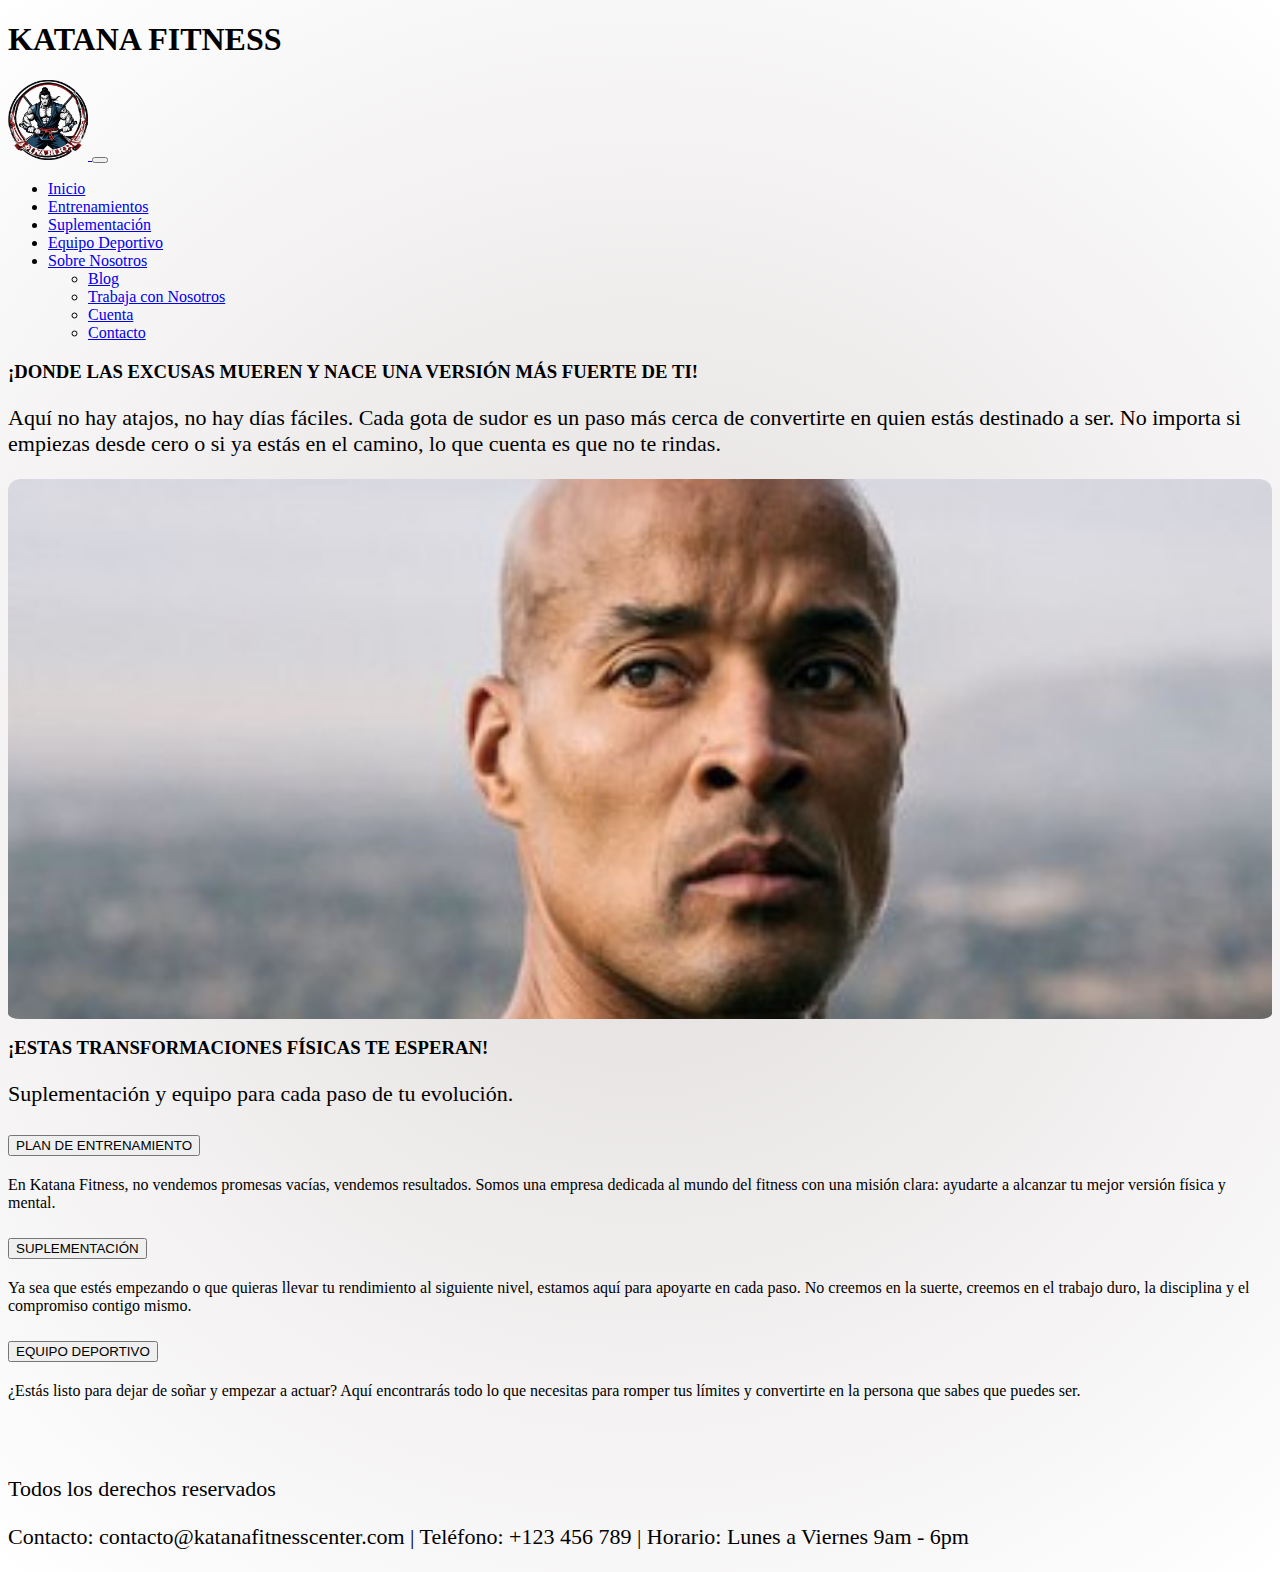
<file: Katana_Fitness/index.html>
<!DOCTYPE html>
<html lang="en">
<head>
    <meta charset="UTF-8">
    <meta name="viewport" content="width=device-width, initial-scale=1.0">
    <title>BS-Katana Fitness</title>
    <link rel="icon" href="img/foto_1_logo.png">
    <link rel="stylesheet" href="css/index.css">
    <link href="https://cdn.jsdelivr.net/npm/bootstrap@5.3.5/dist/css/bootstrap.min.css" rel="stylesheet" integrity="sha384-SgOJa3DmI69IUzQ2PVdRZhwQ+dy64/BUtbMJw1MZ8t5HZApcHrRKUc4W0kG879m7" crossorigin="anonymous">

</head>
<body>
    <header class="bg-dark text-white text-center py-4">
        <div class="d-flex justify-content-center align-items-center">

            <h1 class="m-0">KATANA FITNESS</h1>

        </div>
    </header>
    <nav class="navbar navbar-expand-md bg-body-tertiary sticky-top">
        <div class="container-fluid">
          <a class="navbar-brand" href="#">
            <img src="img/foto_1_logo.png" alt="Bootstrap" width="80px" height="80px">
          </a>
          <button class="navbar-toggler" type="button" data-bs-toggle="collapse" data-bs-target="#navbarNavDropdown" aria-controls="navbarNavDropdown" aria-expanded="false" aria-label="Toggle navigation">
            <span class="navbar-toggler-icon"></span>
          </button>
          <div class="collapse navbar-collapse" id="navbarNavDropdown">
            <ul class="navbar-nav">
              <li class="nav-item me-2">
                <a class="nav-link active" aria-current="page" href="#">Inicio</a>
              </li>
              <li class="nav-item me-2">
                <a class="nav-link" href="./html/entrenamiento.html">Entrenamientos</a>
              </li>
              <li class="nav-item me-2">
                <a class="nav-link" href="./html/suplementacion.html">Suplementación</a>
              </li>
              <li class="nav-item me-2">
                <a class="nav-link" href="./html/equipodeportivo.html">Equipo Deportivo</a>
              </li>
              <li class="nav-item dropdown">
                <a class="nav-link dropdown-toggle" href="#" role="button" data-bs-toggle="dropdown" aria-expanded="false">
                  Sobre Nosotros
                </a>
                <ul class="dropdown-menu">
                    <li><a class="dropdown-item" href="./html/blog.html">Blog</a></li>
                  <li><a class="dropdown-item" href="./html/trabaja.html">Trabaja con Nosotros</a></li>
                  <li><a class="dropdown-item" href="./html/cuenta.html">Cuenta</a></li>
                  <li><a class="dropdown-item" href="./html/contacto.html">Contacto</a></li>
                </ul>
              </li>
            </ul>
          </div>
        </div>
      </nav>
    <main>
      <div class="container my-5" >
        <div class="row align-items-start ">
          
         
          <div class="col-md-3 text-center">
            <h3>¡DONDE LAS EXCUSAS MUEREN Y NACE UNA VERSIÓN MÁS FUERTE DE TI!</h3>
            <p> Aquí no hay atajos, no hay días fáciles. Cada gota de sudor es un paso más cerca de convertirte en quien 
              estás destinado a ser. 
              No importa si empiezas desde cero o si ya estás en el camino, lo que cuenta es que no te rindas.</p>
          </div>
      
       
          <div class="col-md-6">
            <div id="carouselExampleSlidesOnly" class="carousel slide carousel-fijo" data-bs-ride="carousel" data-bs-interval="2500">
              <div class="carousel-inner">
                <div class="carousel-item active">
                  <img src="img/foto_2_bienvenida_david.jpg" class="d-block w-100 img-carousel" alt="...">
                </div>
                <div class="carousel-item">
                  <img src="img/foto_2_1_bienvenida_jeff.jpg" class="d-block w-100 img-carousel" alt="...">
                </div>
                <div class="carousel-item">
                  <img src="img/foto_2_3_bienvenida_Andoni.jpg" class="d-block w-100 img-carousel" alt="...">
                </div>
              </div>
            </div>
          </div>
      
         
          <div class="col-md-3 text-center  ">
            <h3>¡ESTAS TRANSFORMACIONES FÍSICAS TE ESPERAN!</h3>   
            <p>Suplementación y equipo para cada paso de tu evolución.</p>
          </div>
      
        </div>
      </div>
      
      <div class="accordion accordion-flush" id="accordionFlushExample">
        <div class="accordion-item">
          <h2 class="accordion-header">
            <button class="accordion-button collapsed" type="button" data-bs-toggle="collapse" data-bs-target="#flush-collapseOne" aria-expanded="false" aria-controls="flush-collapseOne">
              PLAN DE ENTRENAMIENTO
            </button>
          </h2>
          <div id="flush-collapseOne" class="accordion-collapse collapse" data-bs-parent="#accordionFlushExample">
            <div class="accordion-body">En Katana Fitness, no vendemos promesas vacías, vendemos resultados. 
            Somos una empresa dedicada al mundo del fitness con una misión clara: 
            ayudarte a alcanzar tu mejor versión física y mental. </div>
          </div>
        </div>
        <div class="accordion-item">
          <h2 class="accordion-header">
            <button class="accordion-button collapsed" type="button" data-bs-toggle="collapse" data-bs-target="#flush-collapseTwo" aria-expanded="false" aria-controls="flush-collapseTwo">
              SUPLEMENTACIÓN
            </button>
          </h2>
          <div id="flush-collapseTwo" class="accordion-collapse collapse" data-bs-parent="#accordionFlushExample">
            <div class="accordion-body">Ya sea que estés empezando o que quieras llevar tu rendimiento al siguiente nivel, 
              estamos aquí para apoyarte en cada paso. No creemos en la suerte, creemos en el trabajo duro, 
              la disciplina y el compromiso contigo mismo.</div>
          </div>
        </div>
        <div class="accordion-item">
          <h2 class="accordion-header">
            <button class="accordion-button collapsed" type="button" data-bs-toggle="collapse" data-bs-target="#flush-collapseThree" aria-expanded="false" aria-controls="flush-collapseThree">
              EQUIPO DEPORTIVO
            </button>
          </h2>
          <div id="flush-collapseThree" class="accordion-collapse collapse" data-bs-parent="#accordionFlushExample">
            <div class="accordion-body">¿Estás listo para dejar de soñar y empezar a actuar? Aquí encontrarás todo lo que necesitas 
              para romper tus límites y convertirte en la persona que sabes que puedes ser.</div>
          </div>
        </div>
      </div>
      
    </main>
    <br>
    <br>
    <br>
    <footer class="bg-dark text-white text-center py-3 mt-auto">
        <p class="mb-1">Todos los derechos reservados</p>
        <p class="mb-0">Contacto: contacto@katanafitnesscenter.com | Teléfono: +123 456 789 | Horario: Lunes a Viernes 9am - 6pm</p>
    </footer>
    <script src="https://cdn.jsdelivr.net/npm/bootstrap@5.3.5/dist/js/bootstrap.bundle.min.js" integrity="sha384-k6d4wzSIapyDyv1kpU366/PK5hCdSbCRGRCMv+eplOQJWyd1fbcAu9OCUj5zNLiq" crossorigin="anonymous"></script>

</body>
</html>
</file>
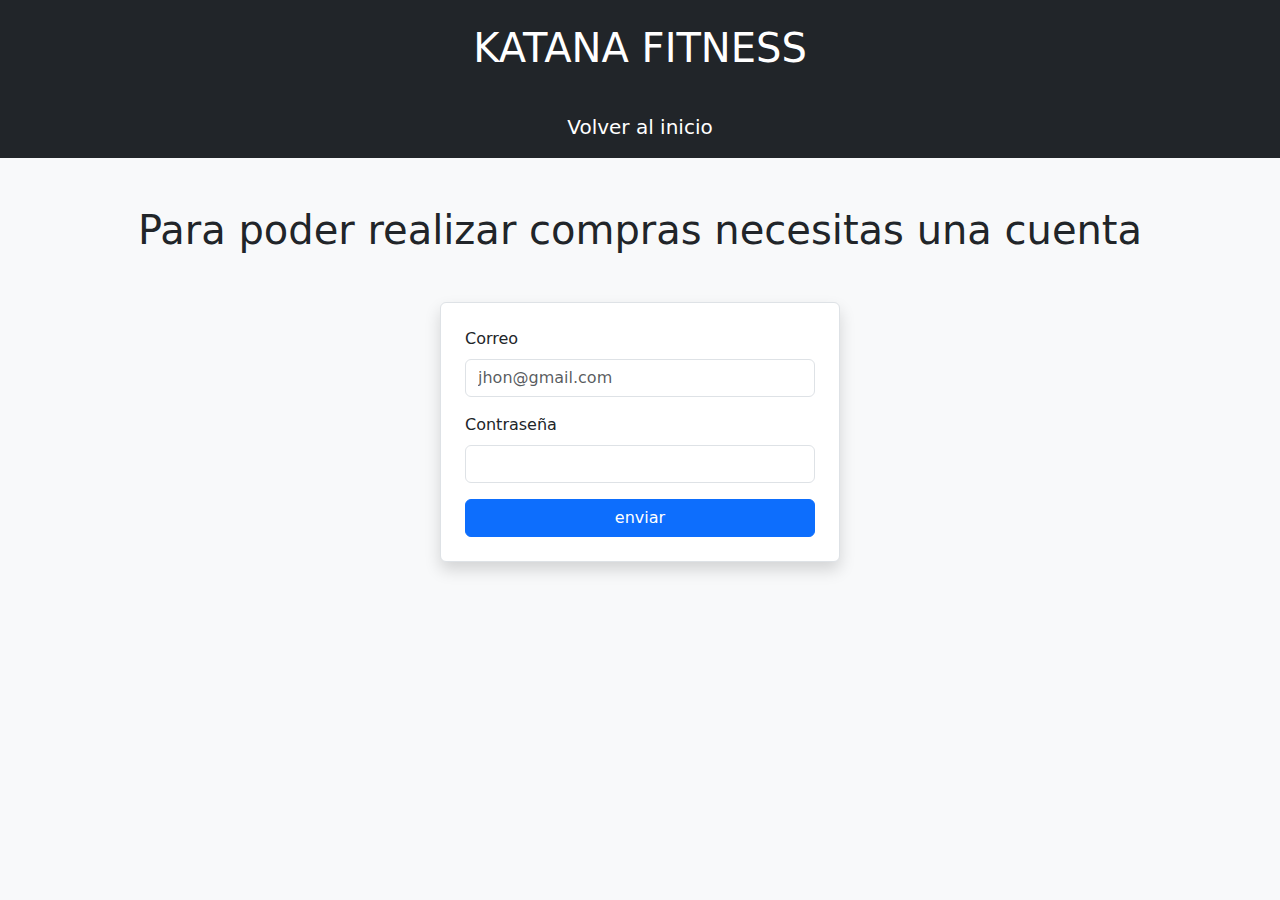
<file: Katana_Fitness/html/cuenta.html>
<!DOCTYPE html>
<html lang="en">
<head>
    <meta charset="UTF-8">
    <meta name="viewport" content="width=device-width, initial-scale=1.0">
    <link rel="preconnect" href="https://fonts.googleapis.com">
    <link rel="preconnect" href="https://fonts.gstatic.com" crossorigin>
    <link href="https://fonts.googleapis.com/css2?family=Boldonse&display=swap" rel="stylesheet">
    <link rel="icon" href="imagenes_pryecto/foto_1_logo.png" type="image/x-icon">
    <link href="https://cdn.jsdelivr.net/npm/bootstrap@5.3.3/dist/css/bootstrap.min.css" rel="stylesheet">
    <title>Cuenta</title>
</head>
<body id="cuenta" class="bg-light text-center">

    <header class="bg-dark text-white text-center py-4">
        <div class="d-flex justify-content-center align-items-center">
            <h1 class="m-0">KATANA FITNESS</h1>
        </div>
    </header>

    <nav class="bg-dark text-white text-center py-3">
        <a href="./../index.html" class="text-white text-decoration-none fs-5">Volver al inicio</a>
    </nav>

    <h1 class="my-5">Para poder realizar compras necesitas una cuenta</h1>

    <main class="container mb-5">
        <form id="formulario" name="formulario" autocomplete="on" class="mx-auto p-4 border rounded shadow bg-white" style="max-width: 400px;">
            <div class="mb-3 text-start">
                <label for="correo" class="form-label">Correo</label>
                <input type="text" name="correo" id="correo" class="form-control" placeholder="jhon@gmail.com">
                <span id="errorCorreo" class="error text-danger small"></span>
            </div>
            <div class="mb-3 text-start">
                <label for="password" class="form-label">Contraseña</label>
                <input type="password" name="password" id="password" class="form-control">
                <span id="errorPassword" class="error text-danger small"></span>
            </div>
            <input type="submit" id="submit" value="enviar" class="btn btn-primary w-100">
        </form>

        <script src="./../js/cuenta.js"></script>
    </main>

</body>
</html>
</file>
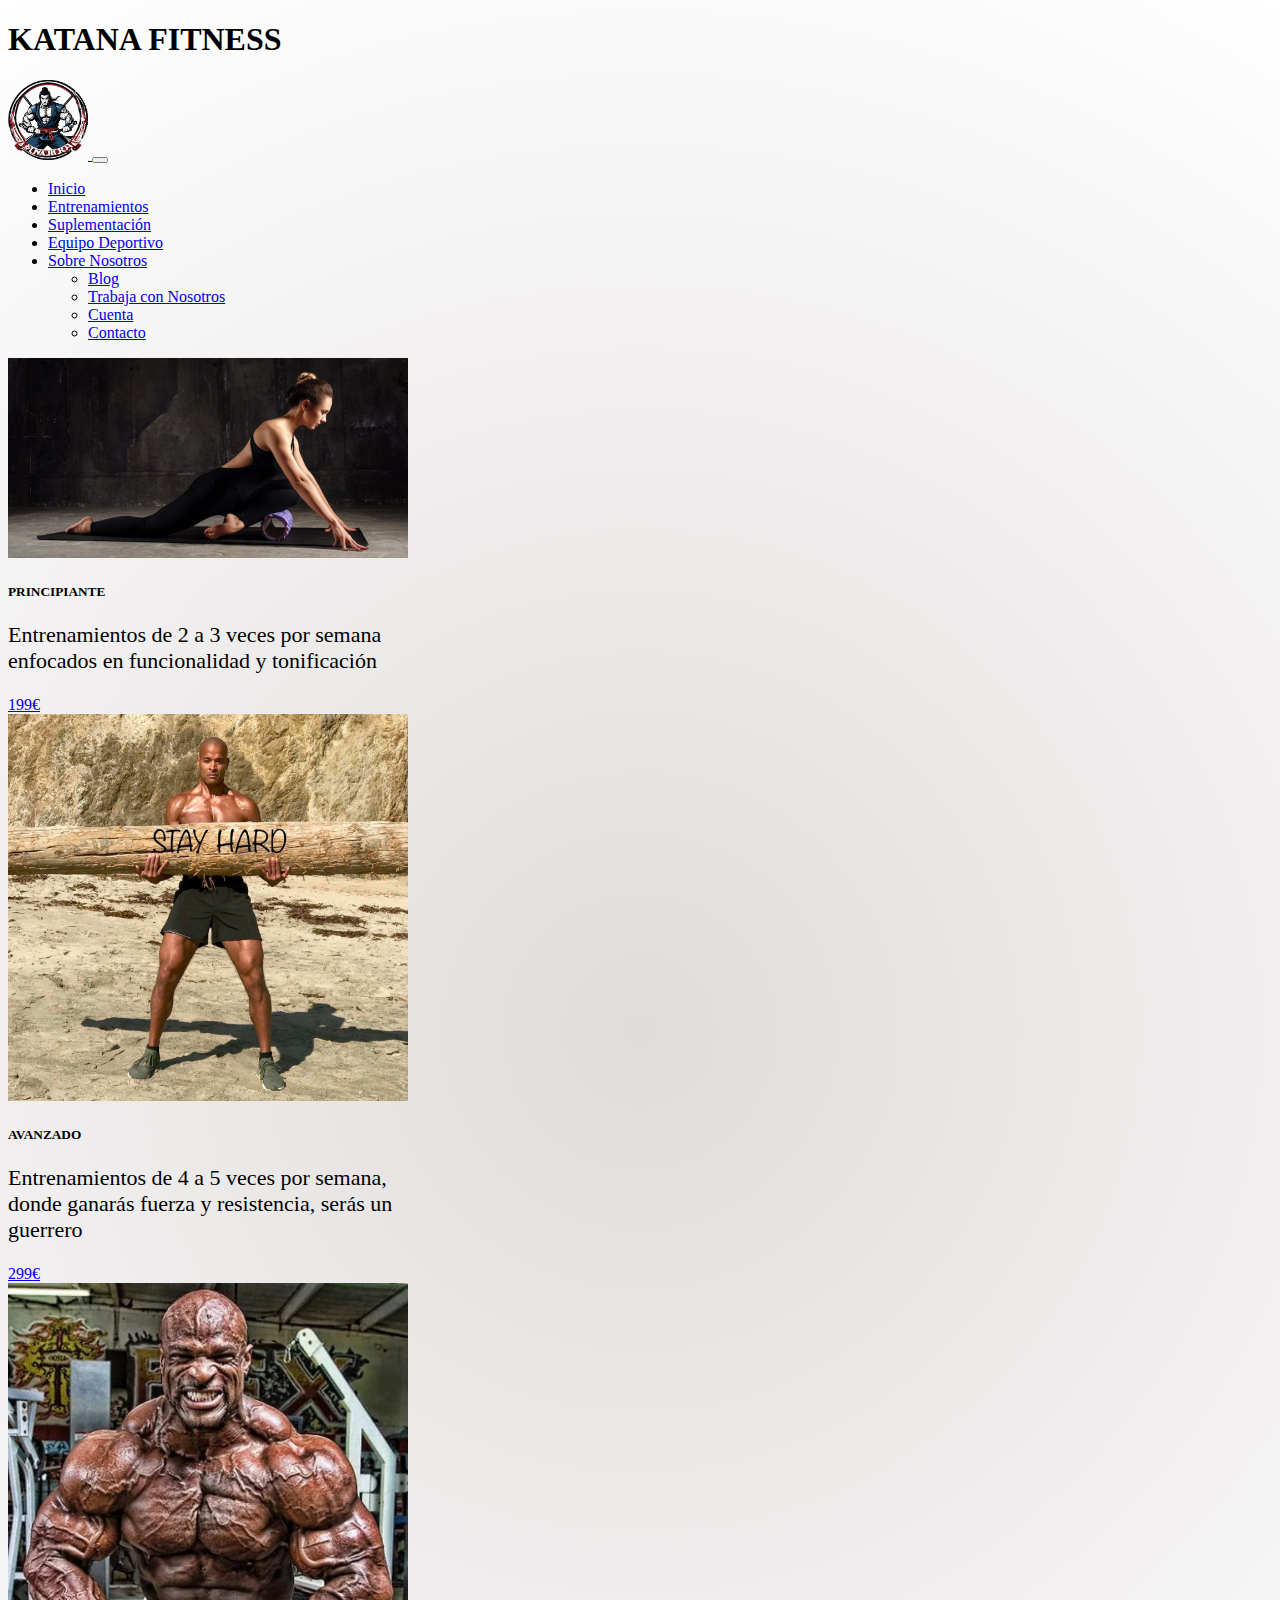
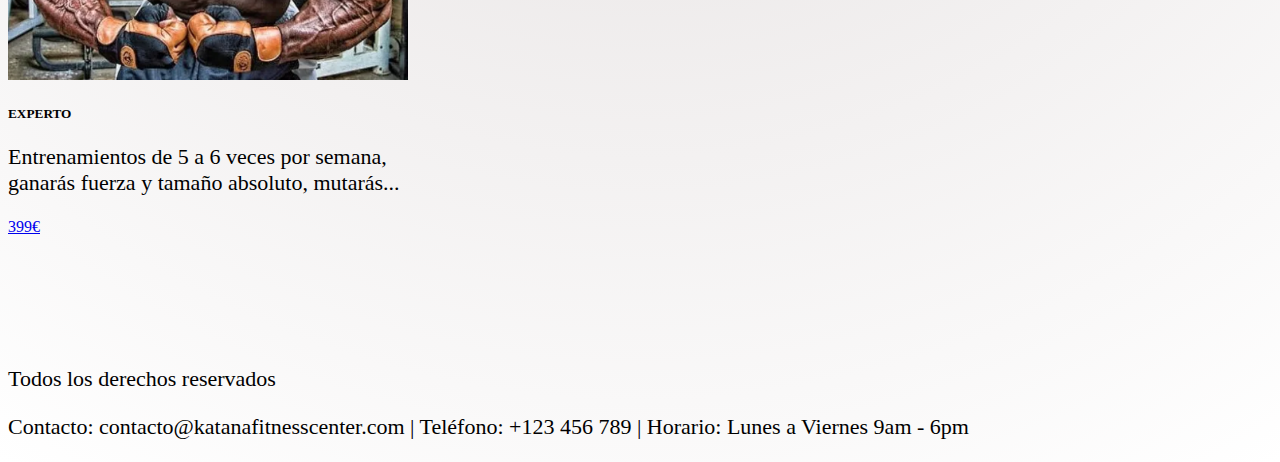
<file: Katana_Fitness/html/entrenamiento.html>
<!DOCTYPE html>
<html lang="en">
<head>
    <meta charset="UTF-8">
    <meta name="viewport" content="width=device-width, initial-scale=1.0">
    <title>Entrenamientos</title>
    <link rel="icon" href="./../img/foto_1_logo.png">
    <link href="https://cdn.jsdelivr.net/npm/bootstrap@5.3.5/dist/css/bootstrap.min.css" rel="stylesheet" integrity="sha384-SgOJa3DmI69IUzQ2PVdRZhwQ+dy64/BUtbMJw1MZ8t5HZApcHrRKUc4W0kG879m7" crossorigin="anonymous">
    <link rel="stylesheet" href="./../css/entrenamiento.css">
</head>
<body>
    <header class="bg-dark text-white text-center py-4">
        <div class="d-flex justify-content-center align-items-center">

            <h1 class="m-0">KATANA FITNESS</h1>

        </div>
    </header>
    <nav class="navbar navbar-expand-md bg-body-tertiary sticky-top">
        <div class="container-fluid">
          <a class="navbar-brand" href="#">
            <img src="./../img/foto_1_logo.png" alt="Bootstrap" width="80px" height="80px">
          </a>
          <button class="navbar-toggler" type="button" data-bs-toggle="collapse" data-bs-target="#navbarNavDropdown" aria-controls="navbarNavDropdown" aria-expanded="false" aria-label="Toggle navigation">
            <span class="navbar-toggler-icon"></span>
          </button>
          <div class="collapse navbar-collapse" id="navbarNavDropdown">
            <ul class="navbar-nav">
              <li class="nav-item me-2">
                <a class="nav-link active" aria-current="page" href="./../index.html">Inicio</a>
              </li>
              <li class="nav-item me-2">
                <a class="nav-link" href="#">Entrenamientos</a>
              </li>
              <li class="nav-item me-2">
                <a class="nav-link" href="./suplementacion.html">Suplementación</a>
              </li>
              <li class="nav-item me-2">
                <a class="nav-link" href="./equipodeportivo.html">Equipo Deportivo</a>
              </li>
              <li class="nav-item dropdown">
                <a class="nav-link dropdown-toggle" href="#" role="button" data-bs-toggle="dropdown" aria-expanded="false">
                  Sobre Nosotros
                </a>
                <ul class="dropdown-menu">
                    <li><a class="dropdown-item" href="./blog.html">Blog</a></li>
                  <li><a class="dropdown-item" href="trabaja.html">Trabaja con Nosotros</a></li>
                  <li><a class="dropdown-item" href="cuenta.html">Cuenta</a></li>
                  <li><a class="dropdown-item" href="contacto.html">Contacto</a></li>
                </ul>
              </li>
            </ul>
          </div>
        </div>
      </nav>

      <div class="container mt-4 d-flex justify-content-between flex-wrap">
        <div class="card mb-3" style="width: 25rem;">
          <img src="./../img/foto_3_dificultad_principiante.jpg" class="card-img-top imagen-card" alt="...">
          <div class="card-body">
            <h5 class="card-title">PRINCIPIANTE</h5>
            <p class="card-text">Entrenamientos de 2 a 3 veces por semana enfocados en funcionalidad y tonificación</p>
            <a href="#" class="btn btn-primary">199€</a>
          </div>
        </div>
        <div class="card mb-3" style="width: 25rem;">
          <img src="./../img/foto_4_dificultad_medio.png" class="card-img-top imagen-card" alt="...">
          <div class="card-body">
            <h5 class="card-title">AVANZADO</h5>
            <p class="card-text">Entrenamientos de 4 a 5 veces por semana, donde ganarás fuerza y resistencia, serás un guerrero</p>
            <a href="#" class="btn btn-primary">299€</a>
          </div>
        </div>
        <div class="card mb-3" style="width: 25rem;">
          <img src="./../img/foto_5_dificultad_avanzado.png" class="card-img-top imagen-card" alt="...">
          <div class="card-body">
            <h5 class="card-title">EXPERTO</h5>
            <p class="card-text">Entrenamientos de 5 a 6 veces por semana, ganarás fuerza y tamaño absoluto, mutarás...</p>
            <a href="#" class="btn btn-primary">399€</a>
          </div>
        </div>
      </div>
      
    <br>
    <br>
    <br>
    <br>
    <br>
    <br>
    <footer class="bg-dark text-white text-center py-3 mt-auto">
        <p class="mb-1">Todos los derechos reservados</p>
        <p class="mb-0">Contacto: contacto@katanafitnesscenter.com | Teléfono: +123 456 789 | Horario: Lunes a Viernes 9am - 6pm</p>
    </footer>

    <script src="https://cdn.jsdelivr.net/npm/bootstrap@5.3.5/dist/js/bootstrap.bundle.min.js" integrity="sha384-k6d4wzSIapyDyv1kpU366/PK5hCdSbCRGRCMv+eplOQJWyd1fbcAu9OCUj5zNLiq" crossorigin="anonymous"></script>

</body>
</html>
</file>
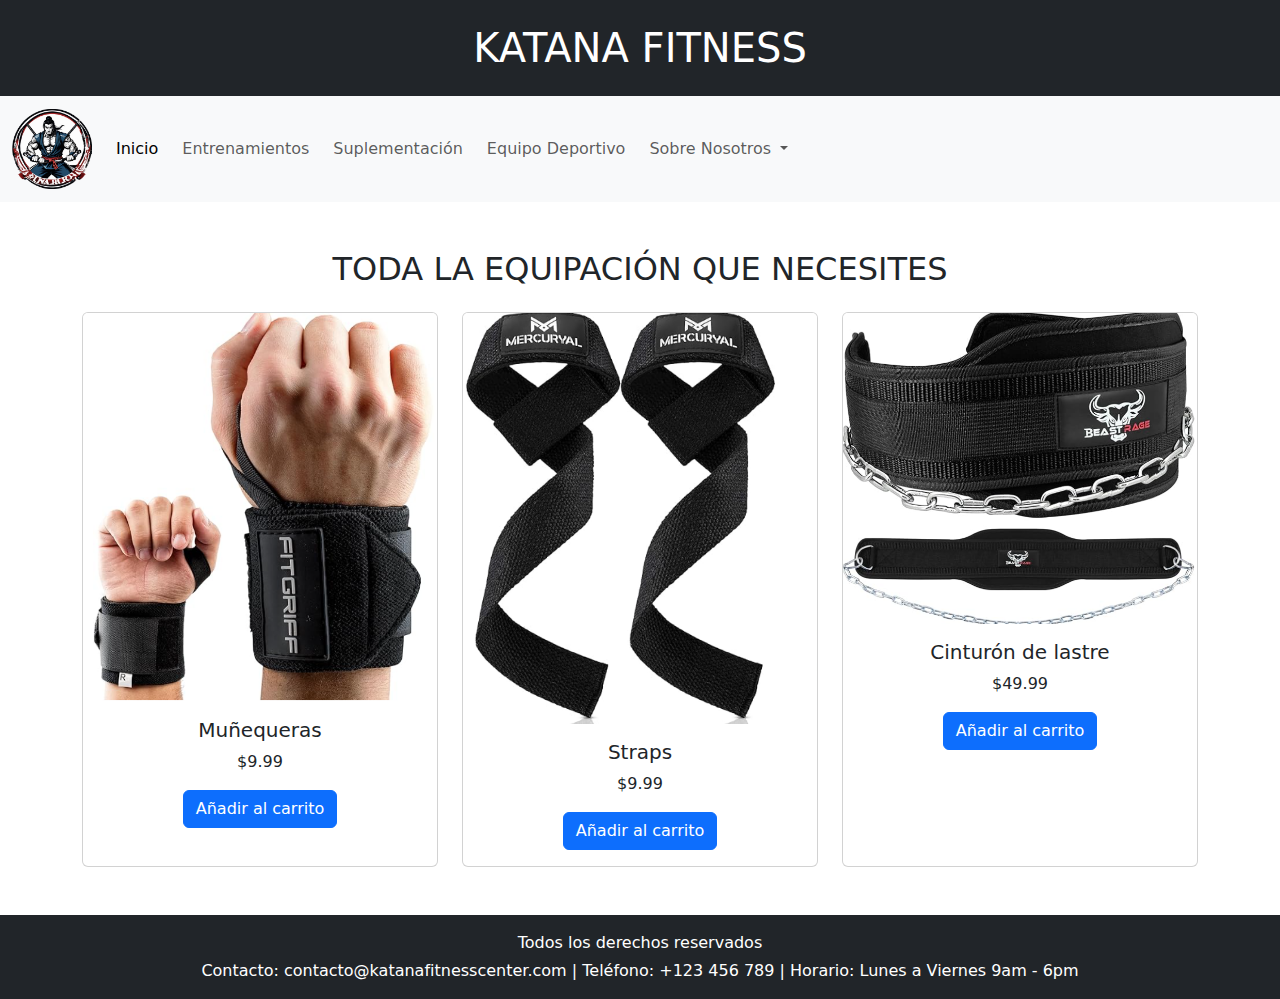
<file: Katana_Fitness/html/equipodeportivo.html>
<!DOCTYPE html>
<html lang="es">
<head>
    <meta charset="UTF-8">
    <meta name="viewport" content="width=device-width, initial-scale=1.0">
    <title>Equipo Deportivo</title>
    
   
    <link href="https://cdn.jsdelivr.net/npm/bootstrap@5.3.3/dist/css/bootstrap.min.css" rel="stylesheet">
    
    
    <link rel="preconnect" href="https://fonts.googleapis.com">
    <link rel="preconnect" href="https://fonts.gstatic.com" crossorigin>
    <link href="https://fonts.googleapis.com/css2?family=Boldonse&display=swap" rel="stylesheet">
    
    <link rel="icon" href="./../img/foto_1_logo.png" type="image/x-icon">
</head>
<body id="equipodeportivo">

    
    <header class="bg-dark text-white text-center py-4">
        <div class="d-flex justify-content-center align-items-center">

            <h1 class="m-0">KATANA FITNESS</h1>

        </div>
    </header>

    
    <nav class="navbar navbar-expand-md bg-body-tertiary sticky-top">
    <div class="container-fluid">
      <a class="navbar-brand" href="#">
        <img src="./../img/foto_1_logo.png" alt="Bootstrap" width="80px" height="80px">
      </a>
      <button class="navbar-toggler" type="button" data-bs-toggle="collapse" data-bs-target="#navbarNavDropdown" aria-controls="navbarNavDropdown" aria-expanded="false" aria-label="Toggle navigation">
        <span class="navbar-toggler-icon"></span>
      </button>
      <div class="collapse navbar-collapse" id="navbarNavDropdown">
        <ul class="navbar-nav">
          <li class="nav-item me-2">
            <a class="nav-link active" aria-current="page" href="./../index.html">Inicio</a>
          </li>
          <li class="nav-item me-2">
            <a class="nav-link" href="./entrenamiento.html">Entrenamientos</a>
          </li>
          <li class="nav-item me-2">
            <a class="nav-link" href="./suplementacion.html">Suplementación</a>
          </li>
          <li class="nav-item me-2">
            <a class="nav-link" href="#">Equipo Deportivo</a>
          </li>
          <li class="nav-item dropdown">
            <a class="nav-link dropdown-toggle" href="#" role="button" data-bs-toggle="dropdown" aria-expanded="false">
              Sobre Nosotros
            </a>
            <ul class="dropdown-menu">
                <li><a class="dropdown-item" href="./blog.html">Blog</a></li>
              <li><a class="dropdown-item" href="trabaja.html">Trabaja con Nosotros</a></li>
              <li><a class="dropdown-item" href="cuenta.html">Cuenta</a></li>
              <li><a class="dropdown-item" href="contacto.html">Contacto</a></li>
            </ul>
          </li>
        </ul>
      </div>
    </div>
  </nav>

   
    <div class="container my-5">
        <h2 class="text-center mb-4">TODA LA EQUIPACIÓN QUE NECESITES</h2>
        <div class="row g-4">
            
            <div class="col-md-4">
                <div class="card h-100">
                    <img src="./../img/foto_9_muñequeras.png" class="card-img-top" alt="Muñequeras">
                    <div class="card-body text-center">
                        <h5 class="card-title">Muñequeras</h5>
                        <p class="card-text">$9.99</p>
                        <a href="cuenta.html" class="btn btn-primary">Añadir al carrito</a>
                    </div>
                </div>
            </div>
            
            <div class="col-md-4">
                <div class="card h-100">
                    <img src="./../img/foto_10_straps.png"  class="card-img-top" alt="Straps">
                    <div class="card-body text-center">
                        <h5 class="card-title">Straps</h5>
                        <p class="card-text">$9.99</p>
                        <a href="cuenta.html" class="btn btn-primary">Añadir al carrito</a>
                    </div>
                </div>
            </div>
            
            <div class="col-md-4">
                <div class="card h-100">
                    <img src="./../img/foto_11_cinturon.png"  class="card-img-top" alt="Cinturón de lastre">
                    <div class="card-body text-center">
                        <h5 class="card-title">Cinturón de lastre</h5>
                        <p class="card-text">$49.99</p>
                        <a href="cuenta.html" class="btn btn-primary">Añadir al carrito</a>
                    </div>
                </div>
            </div>
        </div>
    </div>

    
    <footer class="bg-dark text-white text-center py-3 mt-auto">
        <p class="mb-1">Todos los derechos reservados</p>
        <p class="mb-0">Contacto: contacto@katanafitnesscenter.com | Teléfono: +123 456 789 | Horario: Lunes a Viernes 9am - 6pm</p>
    </footer>

    
    <script src="https://cdn.jsdelivr.net/npm/bootstrap@5.3.3/dist/js/bootstrap.bundle.min.js"></script>

</body>
</html>
</file>
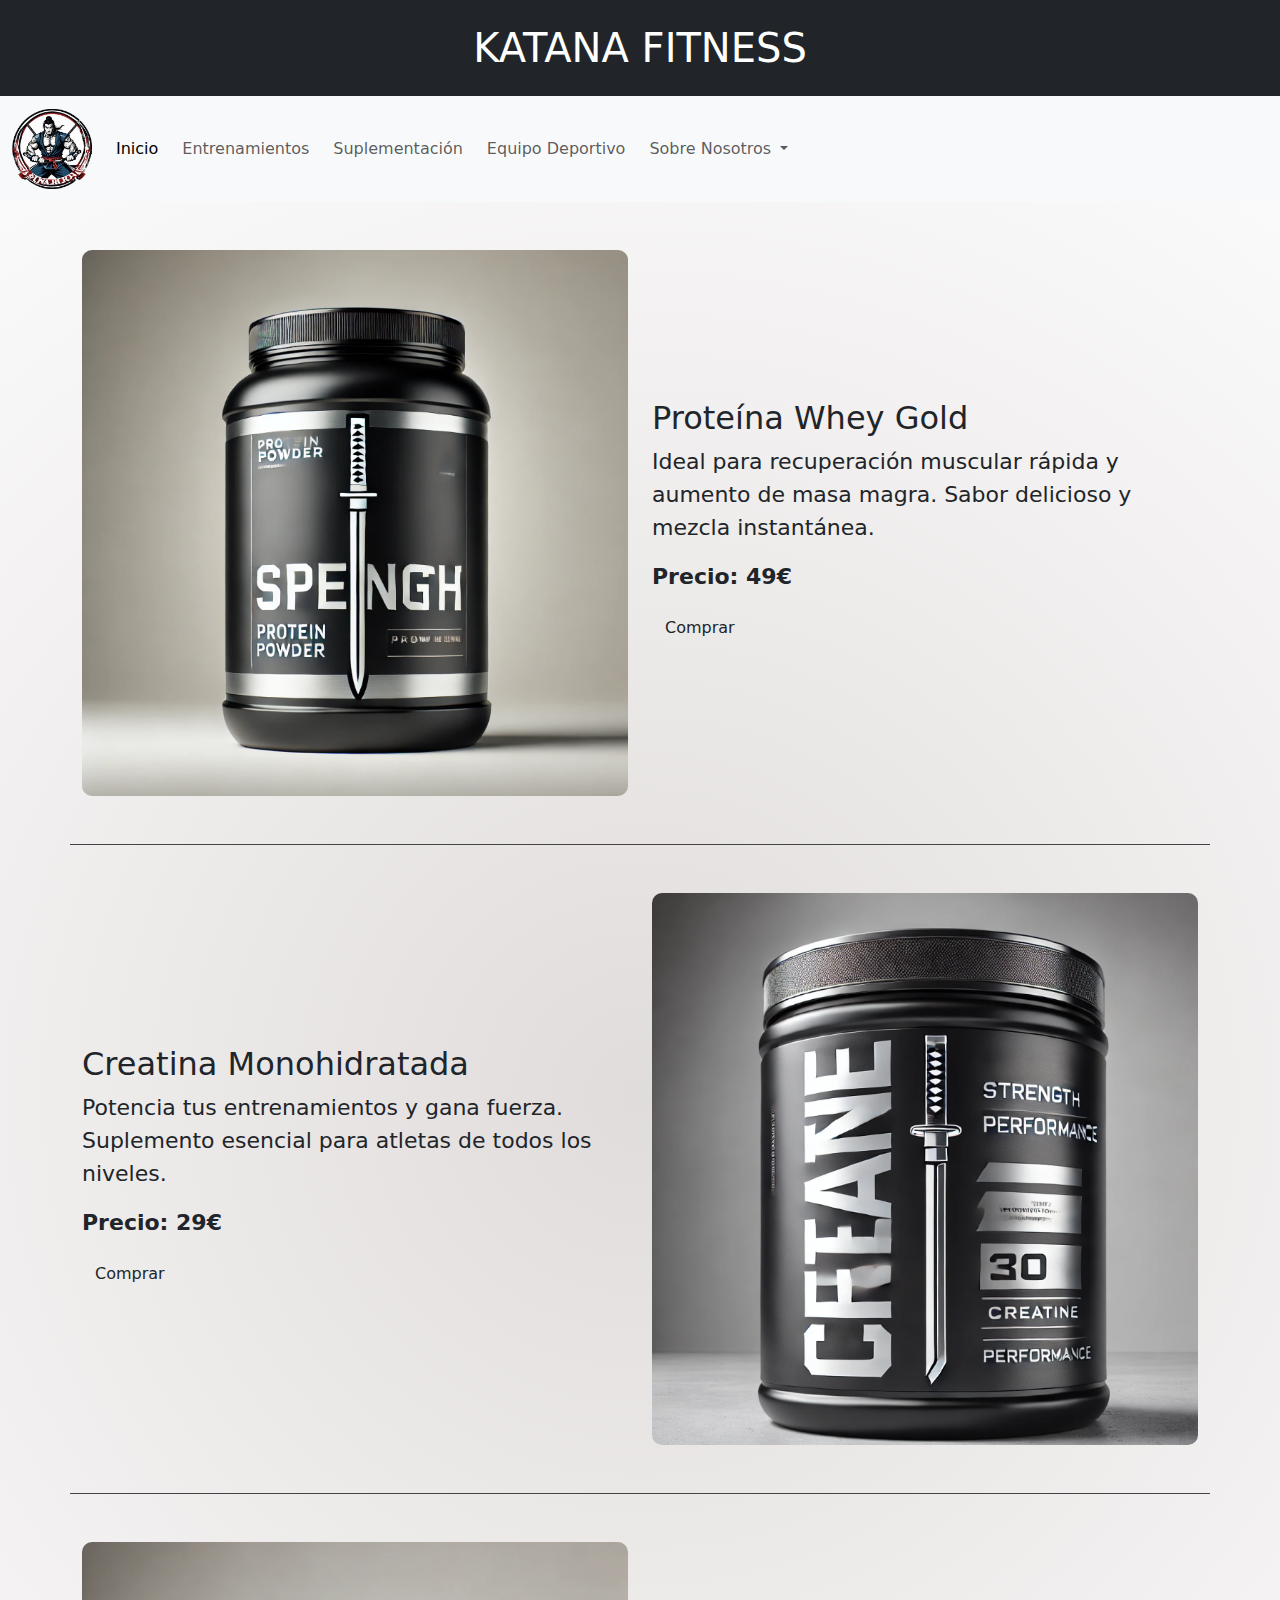
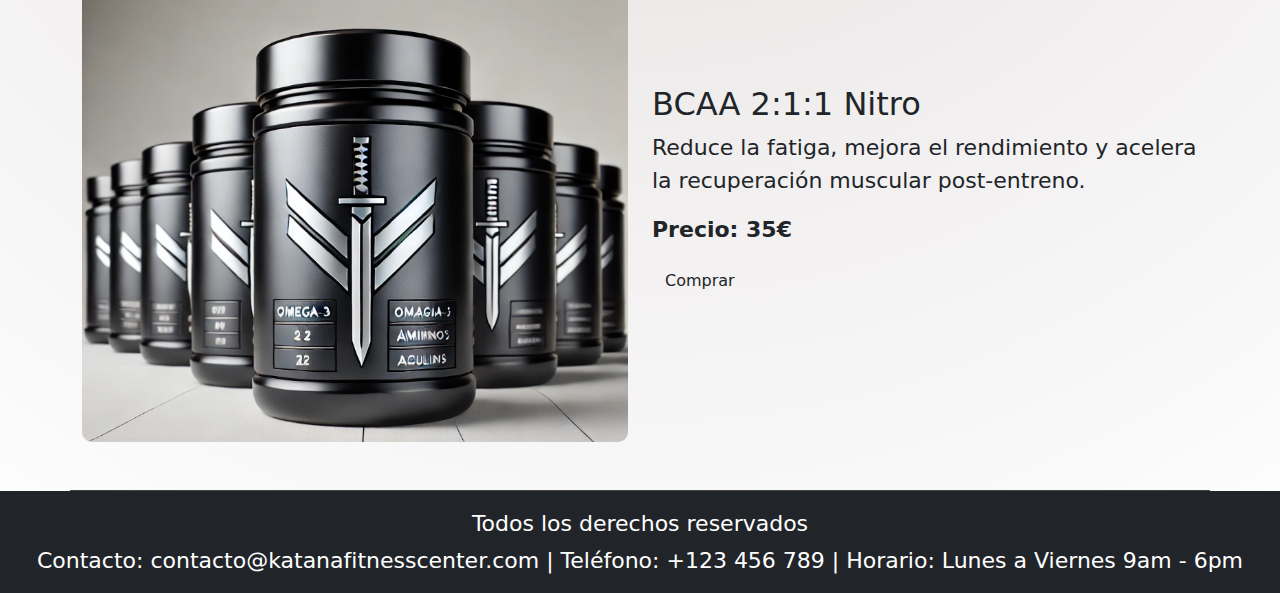
<file: Katana_Fitness/html/suplementacion.html>
<!DOCTYPE html>
<html lang="es">
<head>
  <meta charset="UTF-8">
  <meta name="viewport" content="width=device-width, initial-scale=1">
  <title>Suplementación</title>
  <link rel="icon" href="./../img/foto_1_logo.png">
  <link rel="stylesheet" href="./../css/suplementacion.css">
  <link href="https://cdn.jsdelivr.net/npm/bootstrap@5.3.5/dist/css/bootstrap.min.css" rel="stylesheet">
</head>
<body>

  <header class="bg-dark text-white text-center py-4">
        <div class="d-flex justify-content-center align-items-center">

            <h1 class="m-0">KATANA FITNESS</h1>

        </div>
    </header>

  <nav class="navbar navbar-expand-md bg-body-tertiary sticky-top">
    <div class="container-fluid">
      <a class="navbar-brand" href="#">
        <img src="./../img/foto_1_logo.png" alt="Bootstrap" width="80px" height="80px">
      </a>
      <button class="navbar-toggler" type="button" data-bs-toggle="collapse" data-bs-target="#navbarNavDropdown" aria-controls="navbarNavDropdown" aria-expanded="false" aria-label="Toggle navigation">
        <span class="navbar-toggler-icon"></span>
      </button>
      <div class="collapse navbar-collapse" id="navbarNavDropdown">
        <ul class="navbar-nav">
          <li class="nav-item me-2">
            <a class="nav-link active" aria-current="page" href="./../index.html">Inicio</a>
          </li>
          <li class="nav-item me-2">
            <a class="nav-link" href="./entrenamiento.html">Entrenamientos</a>
          </li>
          <li class="nav-item me-2">
            <a class="nav-link" href="#">Suplementación</a>
          </li>
          <li class="nav-item me-2">
            <a class="nav-link" href="./equipodeportivo.html">Equipo Deportivo</a>
          </li>
          <li class="nav-item dropdown">
            <a class="nav-link dropdown-toggle" href="#" role="button" data-bs-toggle="dropdown" aria-expanded="false">
              Sobre Nosotros
            </a>
            <ul class="dropdown-menu">
                <li><a class="dropdown-item" href="./blog.html">Blog</a></li>
              <li><a class="dropdown-item" href="trabaja.html">Trabaja con Nosotros</a></li>
              <li><a class="dropdown-item" href="cuenta.html">Cuenta</a></li>
              <li><a class="dropdown-item" href="contacto.html">Contacto</a></li>
            </ul>
          </li>
        </ul>
      </div>
    </div>
  </nav>


  <div class="container suplemento">
    <div class="row align-items-center">
      <div class="col-md-6">
        <img src="./../img/foto_6_proteina.png" alt="Proteína Whey Gold">
      </div>
      <div class="col-md-6">
        <h2>Proteína Whey Gold</h2>
        <p>Ideal para recuperación muscular rápida y aumento de masa magra. Sabor delicioso y mezcla instantánea.</p>
        <p><strong>Precio: 49€</strong></p>
        <a href="#" class="btn btn-gold">Comprar</a>
      </div>
    </div>
  </div>

  <div class="container suplemento">
    <div class="row align-items-center flex-md-row-reverse">
      <div class="col-md-6">
        <img src="./../img/foto_7_creatina.png" alt="Creatina Monohidratada">
      </div>
      <div class="col-md-6">
        <h2>Creatina Monohidratada</h2>
        <p>Potencia tus entrenamientos y gana fuerza. Suplemento esencial para atletas de todos los niveles.</p>
        <p><strong>Precio: 29€</strong></p>
        <a href="#" class="btn btn-gold">Comprar</a>
      </div>
    </div>
  </div>


  <div class="container suplemento">
    <div class="row align-items-center">
      <div class="col-md-6">
        <img src="./../img/foto_8_suplementos.png" alt="BCAA Nitro">
      </div>
      <div class="col-md-6">
        <h2>BCAA 2:1:1 Nitro</h2>
        <p>Reduce la fatiga, mejora el rendimiento y acelera la recuperación muscular post-entreno.</p>
        <p><strong>Precio: 35€</strong></p>
        <a href="#" class="btn btn-gold">Comprar</a>
      </div>
    </div>
  </div>


  <footer class="bg-dark text-white text-center py-3 mt-auto">
        <p class="mb-1">Todos los derechos reservados</p>
        <p class="mb-0">Contacto: contacto@katanafitnesscenter.com | Teléfono: +123 456 789 | Horario: Lunes a Viernes 9am - 6pm</p>
    </footer>

  <script src="https://cdn.jsdelivr.net/npm/bootstrap@5.3.5/dist/js/bootstrap.bundle.min.js"></script>
</body>
</html>
</file>
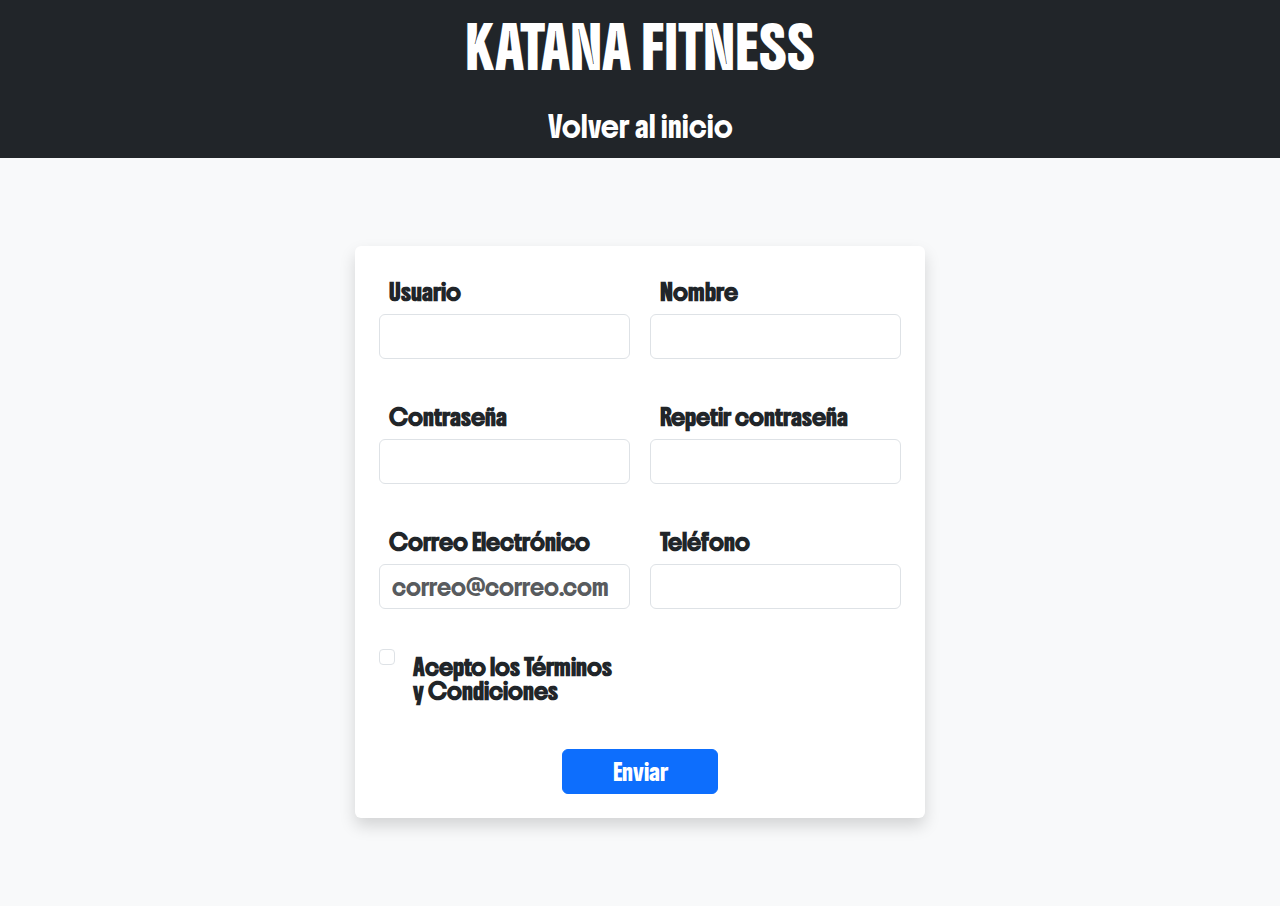
<file: Katana_Fitness/html/trabaja.html>
<!DOCTYPE html>
<html lang="es">
<head>
  <meta charset="UTF-8" />
  <meta name="viewport" content="width=device-width, initial-scale=1.0" />
  <title>Validar Formulario</title>

  <link rel="stylesheet" href="./../css/trabaja.css" />
  <link rel="preconnect" href="https://fonts.googleapis.com" />
  <link rel="preconnect" href="https://fonts.gstatic.com" crossorigin />
  <link href="https://fonts.googleapis.com/css2?family=Boldonse&display=swap" rel="stylesheet" />
  <link rel="icon" href="imagenes_pryecto/foto_1_logo.png" type="image/x-icon" />
  <link href="https://cdn.jsdelivr.net/npm/bootstrap@5.3.3/dist/css/bootstrap.min.css" rel="stylesheet" />
</head>
<body class="bg-light">

  <!-- Menú navegación -->
  <header class="bg-dark text-white text-center py-4">
        <div class="d-flex justify-content-center align-items-center">
            <h1 class="m-0">KATANA FITNESS</h1>
        </div>
    </header>

    <nav class="bg-dark text-white text-center py-3">
        <a href="./../index.html" class="text-white text-decoration-none fs-5">Volver al inicio</a>
    </nav>

  <main class="container my-5">
    <div class="row justify-content-center">
      <div class="col-md-8 col-lg-6 bg-white p-4 rounded shadow">
        <form action="" class="formulario" id="formulario" novalidate>

          <!-- Grupo: Usuario -->
          <div class="formulario__grupo mb-3" id="grupo__usuario">
            <label for="usuario" class="formulario__label">Usuario</label>
            <div class="formulario__grupo-input">
              <input type="text" class="formulario__input form-control" name="usuario" id="usuario" />
            </div>
            <p class="formulario__input-error small text-danger mt-1">El usuario tiene que ser de 4 a 16 dígitos y solo puede contener números, letras y guion bajo.</p>
          </div>

          <!-- Grupo: Nombre -->
          <div class="formulario__grupo mb-3" id="grupo__nombre">
            <label for="nombre" class="formulario__label">Nombre</label>
            <div class="formulario__grupo-input">
              <input type="text" class="formulario__input form-control" name="nombre" id="nombre" />
            </div>
            <p class="formulario__input-error small text-danger mt-1">El nombre tiene que ser de 4 a 16 dígitos y solo puede contener números, letras y guion bajo.</p>
          </div>

          <!-- Grupo: Contraseña -->
          <div class="formulario__grupo mb-3" id="grupo__password">
            <label for="password" class="formulario__label">Contraseña</label>
            <div class="formulario__grupo-input">
              <input type="password" class="formulario__input form-control" name="password" id="password" />
            </div>
            <p class="formulario__input-error small text-danger mt-1">La contraseña tiene que ser de 4 a 12 dígitos.</p>
          </div>

          <!-- Grupo: Repetir Contraseña -->
          <div class="formulario__grupo mb-3" id="grupo__password2">
            <label for="password2" class="formulario__label">Repetir contraseña</label>
            <div class="formulario__grupo-input">
              <input type="password" class="formulario__input form-control" name="password2" id="password2" />
            </div>
            <p class="formulario__input-error small text-danger mt-1">Ambas contraseñas deben ser iguales.</p>
          </div>

          <!-- Grupo: Correo Electrónico -->
          <div class="formulario__grupo mb-3" id="grupo__correo">
            <label for="correo" class="formulario__label">Correo Electrónico</label>
            <div class="formulario__grupo-input">
              <input type="email" class="formulario__input form-control" name="correo" id="correo" placeholder="correo@correo.com" />
            </div>
            <p class="formulario__input-error small text-danger mt-1">El correo solo puede contener letras, números, puntos, guiones y guion bajo.</p>
          </div>

          <!-- Grupo: Teléfono -->
          <div class="formulario__grupo mb-3" id="grupo__telefono">
            <label for="telefono" class="formulario__label">Teléfono</label>
            <div class="formulario__grupo-input">
              <input type="text" class="formulario__input form-control" name="telefono" id="telefono" />
            </div>
            <p class="formulario__input-error small text-danger mt-1">El teléfono solo puede contener números y el máximo son 14.</p>
          </div>

          <!-- Grupo: Términos -->
          <div class="formulario__grupo form-check mb-3" id="grupo__terminos">
            <input class="formulario__checkbox form-check-input" type="checkbox" name="terminos" id="terminos" />
            <label class="formulario__label form-check-label" for="terminos">Acepto los Términos y Condiciones</label>
          </div>

          <!-- Mensaje de error general -->
          <div class="formulario__mensaje alert alert-danger d-none" id="formulario__mensaje">
            <p><strong>Error:</strong> Por favor, rellene el formulario correctamente.</p>
          </div>

          <!-- Botón y mensaje de éxito -->
          <div class="formulario__grupo formulario__grupo-btn-enviar text-center">
            <button type="submit" class="formulario__btn btn btn-primary">Enviar</button>
            <p class="formulario__mensaje-exito text-success mt-3 d-none" id="formulario__mensaje-exito">¡Formulario enviado exitosamente!</p>
          </div>

        </form>
      </div>
    </div>
  </main>

  <script src="./../js/trabaja.js"></script>
  <script src="https://cdn.jsdelivr.net/npm/bootstrap@5.3.3/dist/js/bootstrap.bundle.min.js"></script>
</body>
</html>
</file>
<file: Katana_Fitness/css/index.css>
.carousel-fijo {
    width: 100%;
    height: 60vh;
    overflow: hidden;
    border-radius: 1%;
}


.img-carousel {
    width: 100%;
    height: 100%;
    object-fit: contain;
    border-radius: 1%;
}

body {
    background: radial-gradient(circle, #e1dcdc, #ffffff);
}

p {
    font-size: 22px;
}
</file>
<file: Katana_Fitness/css/entrenamiento.css>
body {
    background: radial-gradient(circle, #e1dcdc, #ffffff);
}

.imagen-card {
    width: 100%;
    height: 100%;

}

p {
    font-size: 22px;
}
</file>
<file: Katana_Fitness/css/suplementacion.css>
body {
    background: radial-gradient(circle, #e1dcdc, #ffffff);
}
p {
    font-size: 22px;
}

  .suplemento {
    padding: 3rem 0;
    border-bottom: 1px solid #444;
  }
  .suplemento img {
    width: 100%;
    border-radius: 10px;
  }
  .btn-gold {
    background-color: gold;
    color: black;
    font-weight: bold;
  }
  footer {
    background-color: #000;
    color: #aaa;
    text-align: center;
    padding: 2rem 1rem;
  }
</file>
<file: Katana_Fitness/css/trabaja.css>
* {
    margin: 0;
    padding: 0;
    box-sizing: border-box;
    font-family: "Boldonse", system-ui;
    font-weight: 400;
    font-style: normal;
}


.fotos_banner {
    max-width: 100px;
}


.imagen_carrusel {
    width: 800px;
    height: 1000px;
}

.imagen_carrusel:hover{
    cursor: pointer;
}





body {
    font-family: sans-serif;
    background: #E5E5E5;
}

main {
    max-width: 800px;
    width: 90%;
    margin: auto;
    padding: 40px;
}

.formulario {
    display: grid;
    grid-template-columns: 1fr 1fr;
    gap: 20px;
}

.formulario__label {
    display: block;
    font-weight: 700;
    padding: 10px;
    cursor: pointer;
}

.formulario__grupo-input {
    position: relative;
}

.formulario__input {
    width: 100%;
    background: #fff;
    border: 3px solid transparent;
    border-radius: 3px;
    height: 45px;
    line-height: 45px;
    padding: 0 40px 0 10px;
    transition: .3s ease all; 
}

.formulario__input:focus{
    border: 3px solid #0075FF;
    outline: none;
    box-shadow: 3px 0px 30px rgba(163,163,163, 0.4);
}

.formulario__input-error {
    font-size: 12px;
    margin-bottom: 0;
    display: none;
}

.formulario__input-error-activo {
    display: block;
}

.formulario__checkbox {
    margin-right: 10px;
}

.formulario__grupo-terminos,
.formulario__mensaje,
.formulario__grupo-btn-enviar{
    grid-column: span 2;
}

.formulario__mensaje {
    height: 45px;
    line-height: 45px;
    background: #f66060;
    padding: 0 15px;
    border-radius: 3px;
    display: none;
}

.formulario__mensaje-activo {
    display: block;
}

.formulario__mensaje p {
    margin: 0;
}

.formulario__grupo-btn-enviar {
    display: flex;
    flex-direction: column;
    align-items: center;
}

.formulario__btn{
    height: 45px;
    line-height: 45px;
    width: 30%;
    background: black;
    color: white;
    font-weight: bold;
    border: none;
    border-radius: 3px;
    cursor: pointer;
    transition: .1s ease all;
}

.formulario__btn:hover {
    box-shadow: 3px 0px 30px rgba(163,163,163, 1);
}

.formulario__mensaje-exito {
    font-size: 14px;
    color: #119200;
    display: none;
}

.formulario__mensaje-exito-activo {
    display: block;
}

/* Estilos para Validacion */
.formulario__grupo-correcto .formulario__label{
    color: #1ed12d;
}

.formulario__grupo-correcto .formulario__input{
    border: 3px solid #1ed12d;
}

.formulario__grupo-incorrecto .formulario__label{
    color: #bb2929;
}

.formulario__grupo-incorrecto .formulario__input{
    border: 3px solid #bb2929;
}

/*MediaQueries*/

@media screen and (max-width: 800px) {
    .formulario {
        grid-template-columns: 1fr;
    }

    .formulario__grupo-terminos,
    .formulario__mensaje,
    .formulario__grupo-btn-enviar{
        grid-column: 1;
    }

    .formulario__btn{
        width: 100%;
    }
}
</file>
